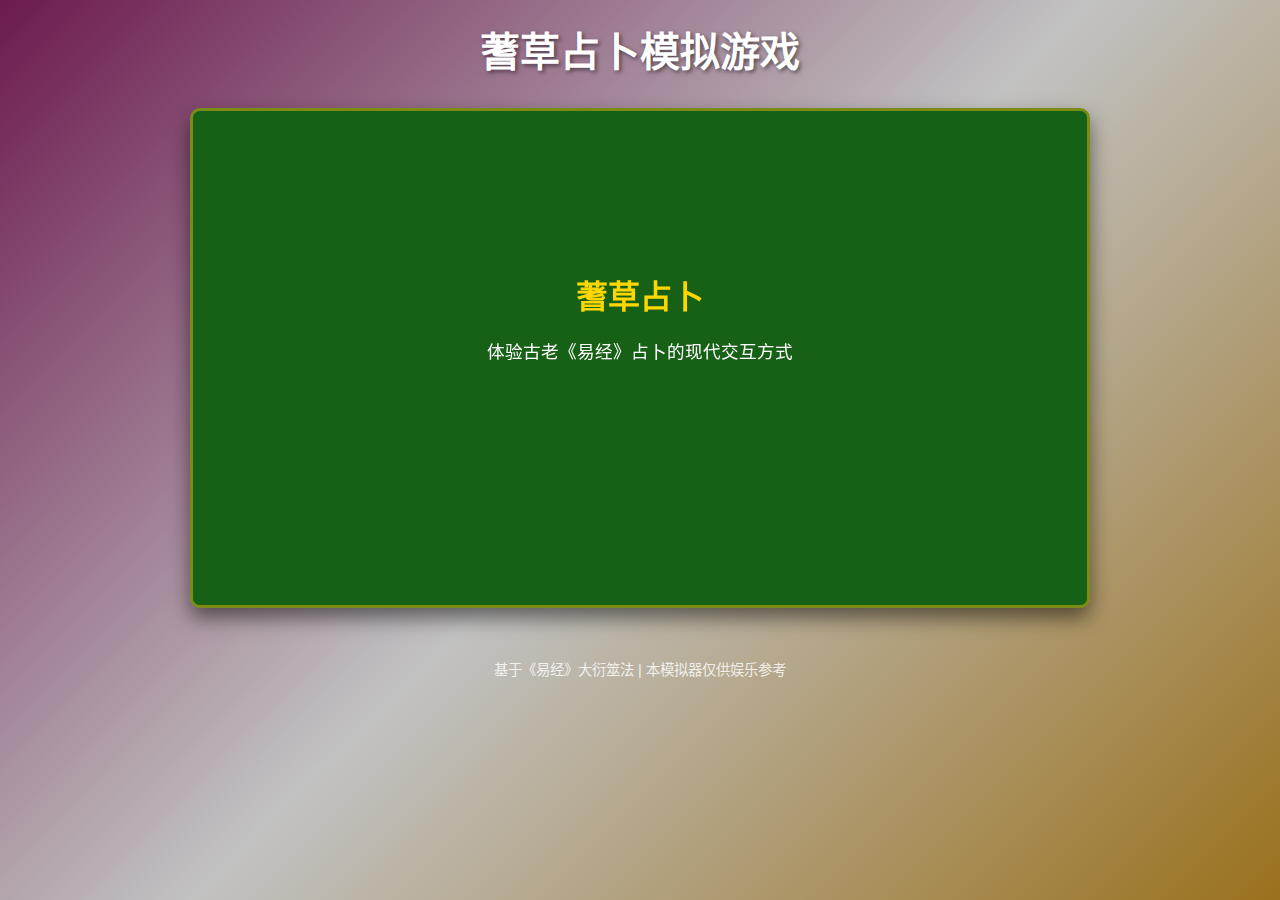
<file: index.html>
<!DOCTYPE html>
<html lang="zh-CN">

<head>
    <meta charset="UTF-8">
    <meta name="viewport" content="width=device-width, initial-scale=1.0">
    <title>蓍草占卜模拟游戏</title>
    <link rel="stylesheet" href="styles.css">
</head>

<body>
    <header>
        <h1>蓍草占卜模拟游戏</h1>
    </header>

    <div class="container">
        <!-- 游戏画布 -->
        <div id="game-container">
            <canvas id="game-canvas"></canvas>
        </div>

        <!-- 场景容器 -->
        <div id="scenes-container">
            <!-- 游戏场景 -->
            <div id="game-scene" class="scene active">
                <!-- 游戏内容将通过Canvas渲染 -->
            </div>

            <!-- 结果场景 -->
            <div id="result-scene" class="scene">
                <h2>占卜结果</h2>
                <div id="result-content">
                    <!-- 卦象和解释将通过JavaScript动态生成 -->
                </div>
                <div class="result-controls">
                    <button onclick="restartGame()">重新占卜</button>
                    <button onclick="startNewGame()">新的占卜</button>
                </div>
            </div>

            <!-- 日志场景 -->
            <div id="logs-scene" class="scene">
                <div class="info-panel">
                    <h2>占卜日志</h2>
                    <div class="logs-controls">
                        <button onclick="clearLogs()">清空日志</button>
                        <button onclick="backToGame()">返回游戏</button>
                    </div>
                    <div id="logs-content">
                        <!-- 日志内容将通过JavaScript动态显示 -->
                    </div>
                </div>
            </div>
        </div>
    </div>

    <footer>
        <p>基于《易经》大衍筮法 | 本模拟器仅供娱乐参考</p>
    </footer>

    <!-- 引入JavaScript文件 -->
    <script src="Engine.js"></script>
    <script src="ui.js"></script>
    <script src="scenes.js"></script>
    <script src="utils.js"></script>
    <script src="main.js"></script>
</body>

</html>
</file>
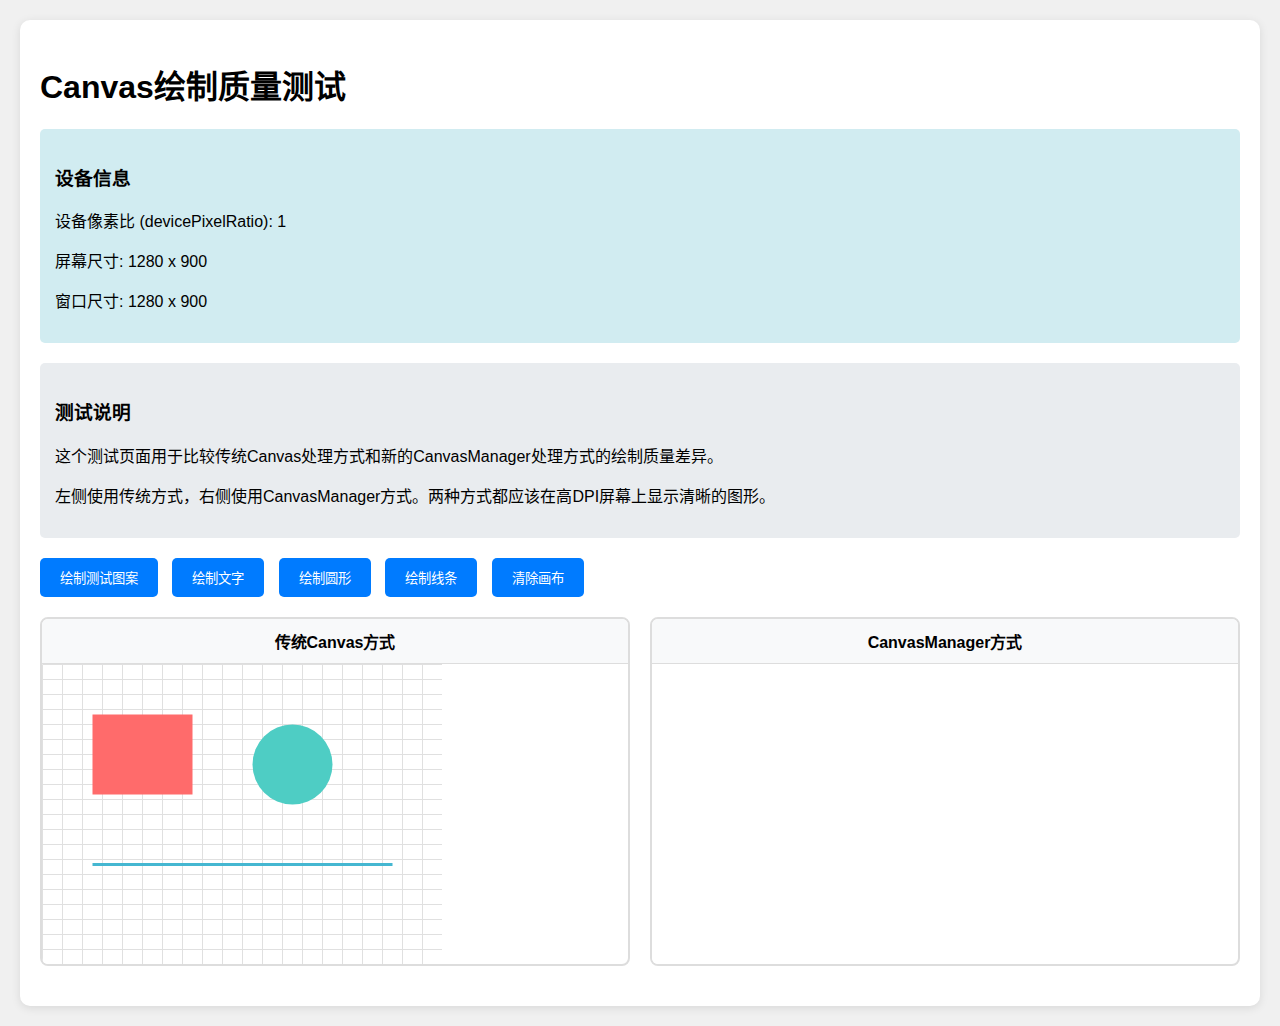
<file: test_canvas_quality.html>
<!DOCTYPE html>
<html lang="zh-CN">
<head>
    <meta charset="UTF-8">
    <meta name="viewport" content="width=device-width, initial-scale=1.0">
    <title>Canvas绘制质量测试</title>
    <style>
        body {
            font-family: 'Microsoft YaHei', sans-serif;
            margin: 0;
            padding: 20px;
            background-color: #f0f0f0;
        }
        .container {
            max-width: 1200px;
            margin: 0 auto;
            background-color: white;
            padding: 20px;
            border-radius: 10px;
            box-shadow: 0 2px 10px rgba(0,0,0,0.1);
        }
        .canvas-container {
            display: flex;
            gap: 20px;
            margin-bottom: 20px;
        }
        .canvas-wrapper {
            flex: 1;
            border: 2px solid #ddd;
            border-radius: 8px;
            overflow: hidden;
        }
        .canvas-title {
            background-color: #f8f9fa;
            padding: 10px;
            font-weight: bold;
            text-align: center;
            border-bottom: 1px solid #ddd;
        }
        canvas {
            display: block;
            background-color: white;
        }
        .controls {
            margin-bottom: 20px;
        }
        button {
            padding: 10px 20px;
            margin-right: 10px;
            background-color: #007bff;
            color: white;
            border: none;
            border-radius: 5px;
            cursor: pointer;
        }
        button:hover {
            background-color: #0056b3;
        }
        .info {
            background-color: #e9ecef;
            padding: 15px;
            border-radius: 5px;
            margin-bottom: 20px;
        }
        .device-info {
            background-color: #d1ecf1;
            padding: 15px;
            border-radius: 5px;
            margin-bottom: 20px;
        }
    </style>
</head>
<body>
    <div class="container">
        <h1>Canvas绘制质量测试</h1>
        
        <div class="device-info">
            <h3>设备信息</h3>
            <p>设备像素比 (devicePixelRatio): <span id="dpr">1</span></p>
            <p>屏幕尺寸: <span id="screen-size">-</span></p>
            <p>窗口尺寸: <span id="window-size">-</span></p>
        </div>

        <div class="info">
            <h3>测试说明</h3>
            <p>这个测试页面用于比较传统Canvas处理方式和新的CanvasManager处理方式的绘制质量差异。</p>
            <p>左侧使用传统方式，右侧使用CanvasManager方式。两种方式都应该在高DPI屏幕上显示清晰的图形。</p>
        </div>

        <div class="controls">
            <button onclick="drawTestPattern()">绘制测试图案</button>
            <button onclick="drawText()">绘制文字</button>
            <button onclick="drawCircles()">绘制圆形</button>
            <button onclick="drawLines()">绘制线条</button>
            <button onclick="clearCanvases()">清除画布</button>
        </div>

        <div class="canvas-container">
            <div class="canvas-wrapper">
                <div class="canvas-title">传统Canvas方式</div>
                <canvas id="traditional-canvas" width="400" height="300"></canvas>
            </div>
            <div class="canvas-wrapper">
                <div class="canvas-title">CanvasManager方式</div>
                <canvas id="manager-canvas" width="400" height="300"></canvas>
            </div>
        </div>
    </div>

    <!-- 引入JavaScript文件 -->
    <script src="CanvasManager.js"></script>
    <script>
        // 初始化设备信息显示
        function updateDeviceInfo() {
            document.getElementById('dpr').textContent = window.devicePixelRatio || 1;
            document.getElementById('screen-size').textContent = `${screen.width} x ${screen.height}`;
            document.getElementById('window-size').textContent = `${window.innerWidth} x ${window.innerHeight}`;
        }

        // 初始化CanvasManager
        let canvasManager = null;
        let traditionalCanvas = null;
        let managerCanvas = null;

        function initCanvases() {
            // 获取Canvas元素
            traditionalCanvas = document.getElementById('traditional-canvas');
            managerCanvas = document.getElementById('manager-canvas');

            // 初始化CanvasManager
            canvasManager = new CanvasManager();
            canvasManager.init(managerCanvas, {
                enableHighQuality: true,
                enablePixelAlignment: true,
                enableImageSmoothing: true,
                imageSmoothingQuality: 'high',
                backgroundColor: '#ffffff'
            });

            // 设置传统Canvas的样式
            const rect = traditionalCanvas.getBoundingClientRect();
            traditionalCanvas.style.width = rect.width + 'px';
            traditionalCanvas.style.height = rect.height + 'px';
            traditionalCanvas.width = rect.width * (window.devicePixelRatio || 1);
            traditionalCanvas.height = rect.height * (window.devicePixelRatio || 1);

            const ctx = traditionalCanvas.getContext('2d');
            ctx.scale(window.devicePixelRatio || 1, window.devicePixelRatio || 1);
            ctx.translate(0.5, 0.5);
            ctx.imageSmoothingEnabled = true;
            ctx.imageSmoothingQuality = 'high';

            console.log('Canvas初始化完成');
            console.log('传统Canvas尺寸:', {
                css: { width: rect.width, height: rect.height },
                pixel: { width: traditionalCanvas.width, height: traditionalCanvas.height }
            });
            console.log('CanvasManager尺寸:', canvasManager.getDisplaySize());
        }

        // 绘制测试图案
        function drawTestPattern() {
            clearCanvases();

            // 传统Canvas绘制
            const traditionalCtx = traditionalCanvas.getContext('2d');
            traditionalCtx.save();
            traditionalCtx.resetTransform();
            traditionalCtx.scale(window.devicePixelRatio || 1, window.devicePixelRatio || 1);
            traditionalCtx.translate(0.5, 0.5);

            // 绘制网格
            traditionalCtx.strokeStyle = '#e0e0e0';
            traditionalCtx.lineWidth = 1;
            for (let i = 0; i <= 20; i++) {
                const x = i * 20;
                const y = i * 15;
                traditionalCtx.beginPath();
                traditionalCtx.moveTo(x, 0);
                traditionalCtx.lineTo(x, 300);
                traditionalCtx.stroke();
                traditionalCtx.beginPath();
                traditionalCtx.moveTo(0, y);
                traditionalCtx.lineTo(400, y);
                traditionalCtx.stroke();
            }

            // 绘制测试图形
            traditionalCtx.fillStyle = '#ff6b6b';
            traditionalCtx.fillRect(50, 50, 100, 80);

            traditionalCtx.fillStyle = '#4ecdc4';
            traditionalCtx.beginPath();
            traditionalCtx.arc(250, 100, 40, 0, Math.PI * 2);
            traditionalCtx.fill();

            traditionalCtx.strokeStyle = '#45b7d1';
            traditionalCtx.lineWidth = 3;
            traditionalCtx.beginPath();
            traditionalCtx.moveTo(50, 200);
            traditionalCtx.lineTo(350, 200);
            traditionalCtx.stroke();

            traditionalCtx.restore();

            // CanvasManager绘制
            const managerCtx = canvasManager.getContext();
            managerCtx.save();
            managerCtx.resetTransform();

            // 绘制网格
            managerCtx.strokeStyle = '#e0e0e0';
            managerCtx.lineWidth = 1;
            for (let i = 0; i <= 20; i++) {
                const x = i * 20;
                const y = i * 15;
                managerCtx.beginPath();
                managerCtx.moveTo(x, 0);
                managerCtx.lineTo(x, 300);
                managerCtx.stroke();
                managerCtx.beginPath();
                managerCtx.moveTo(0, y);
                managerCtx.lineTo(400, y);
                managerCtx.stroke();
            }

            // 绘制测试图形
            managerCtx.fillStyle = '#ff6b6b';
            managerCtx.fillRect(50, 50, 100, 80);

            managerCtx.fillStyle = '#4ecdc4';
            managerCtx.beginPath();
            managerCtx.arc(250, 100, 40, 0, Math.PI * 2);
            managerCtx.fill();

            managerCtx.strokeStyle = '#45b7d1';
            managerCtx.lineWidth = 3;
            managerCtx.beginPath();
            managerCtx.moveTo(50, 200);
            managerCtx.lineTo(350, 200);
            managerCtx.stroke();

            managerCtx.restore();
        }

        // 绘制文字
        function drawText() {
            clearCanvases();

            // 传统Canvas绘制
            const traditionalCtx = traditionalCanvas.getContext('2d');
            traditionalCtx.save();
            traditionalCtx.resetTransform();
            traditionalCtx.scale(window.devicePixelRatio || 1, window.devicePixelRatio || 1);
            traditionalCtx.translate(0.5, 0.5);

            traditionalCtx.font = 'bold 24px "Microsoft YaHei", sans-serif';
            traditionalCtx.fillStyle = '#333';
            traditionalCtx.textAlign = 'center';
            traditionalCtx.fillText('Canvas质量测试', 200, 50);

            traditionalCtx.font = '16px "Microsoft YaHei", sans-serif';
            traditionalCtx.fillStyle = '#666';
            traditionalCtx.fillText('传统Canvas方式', 200, 100);

            traditionalCtx.font = '14px "Microsoft YaHei", sans-serif';
            traditionalCtx.fillText('设备像素比: ' + (window.devicePixelRatio || 1), 200, 130);

            traditionalCtx.restore();

            // CanvasManager绘制
            const managerCtx = canvasManager.getContext();
            managerCtx.save();
            managerCtx.resetTransform();

            managerCtx.font = 'bold 24px "Microsoft YaHei", sans-serif';
            managerCtx.fillStyle = '#333';
            managerCtx.textAlign = 'center';
            managerCtx.fillText('Canvas质量测试', 200, 50);

            managerCtx.font = '16px "Microsoft YaHei", sans-serif';
            managerCtx.fillStyle = '#666';
            managerCtx.fillText('CanvasManager方式', 200, 100);

            managerCtx.font = '14px "Microsoft YaHei", sans-serif';
            managerCtx.fillStyle = '#666';
            managerCtx.fillText('设备像素比: ' + (window.devicePixelRatio || 1), 200, 130);

            managerCtx.restore();
        }

        // 绘制圆形
        function drawCircles() {
            clearCanvases();

            // 传统Canvas绘制
            const traditionalCtx = traditionalCanvas.getContext('2d');
            traditionalCtx.save();
            traditionalCtx.resetTransform();
            traditionalCtx.scale(window.devicePixelRatio || 1, window.devicePixelRatio || 1);
            traditionalCtx.translate(0.5, 0.5);

            for (let i = 0; i < 10; i++) {
                const x = 40 + i * 36;
                const y = 150;
                const radius = 15 + i * 2;
                
                traditionalCtx.beginPath();
                traditionalCtx.arc(x, y, radius, 0, Math.PI * 2);
                traditionalCtx.fillStyle = `hsl(${i * 36}, 70%, 60%)`;
                traditionalCtx.fill();
                traditionalCtx.strokeStyle = '#333';
                traditionalCtx.lineWidth = 1;
                traditionalCtx.stroke();
            }

            traditionalCtx.restore();

            // CanvasManager绘制
            const managerCtx = canvasManager.getContext();
            managerCtx.save();
            managerCtx.resetTransform();

            for (let i = 0; i < 10; i++) {
                const x = 40 + i * 36;
                const y = 150;
                const radius = 15 + i * 2;
                
                managerCtx.beginPath();
                managerCtx.arc(x, y, radius, 0, Math.PI * 2);
                managerCtx.fillStyle = `hsl(${i * 36}, 70%, 60%)`;
                managerCtx.fill();
                managerCtx.strokeStyle = '#333';
                managerCtx.lineWidth = 1;
                managerCtx.stroke();
            }

            managerCtx.restore();
        }

        // 绘制线条
        function drawLines() {
            clearCanvases();

            // 传统Canvas绘制
            const traditionalCtx = traditionalCanvas.getContext('2d');
            traditionalCtx.save();
            traditionalCtx.resetTransform();
            traditionalCtx.scale(window.devicePixelRatio || 1, window.devicePixelRatio || 1);
            traditionalCtx.translate(0.5, 0.5);

            traditionalCtx.strokeStyle = '#333';
            traditionalCtx.lineWidth = 2;
            
            // 绘制不同角度的线条
            for (let i = 0; i < 8; i++) {
                const angle = (i * Math.PI) / 4;
                const length = 100;
                const centerX = 200;
                const centerY = 150;
                
                traditionalCtx.beginPath();
                traditionalCtx.moveTo(centerX, centerY);
                traditionalCtx.lineTo(
                    centerX + Math.cos(angle) * length,
                    centerY + Math.sin(angle) * length
                );
                traditionalCtx.stroke();
            }

            traditionalCtx.restore();

            // CanvasManager绘制
            const managerCtx = canvasManager.getContext();
            managerCtx.save();
            managerCtx.resetTransform();

            managerCtx.strokeStyle = '#333';
            managerCtx.lineWidth = 2;
            
            // 绘制不同角度的线条
            for (let i = 0; i < 8; i++) {
                const angle = (i * Math.PI) / 4;
                const length = 100;
                const centerX = 200;
                const centerY = 150;
                
                managerCtx.beginPath();
                managerCtx.moveTo(centerX, centerY);
                managerCtx.lineTo(
                    centerX + Math.cos(angle) * length,
                    centerY + Math.sin(angle) * length
                );
                managerCtx.stroke();
            }

            managerCtx.restore();
        }

        // 清除画布
        function clearCanvases() {
            // 清除传统Canvas
            const traditionalCtx = traditionalCanvas.getContext('2d');
            traditionalCtx.save();
            traditionalCtx.resetTransform();
            traditionalCtx.clearRect(0, 0, traditionalCanvas.width, traditionalCanvas.height);
            traditionalCtx.restore();

            // 清除CanvasManager
            canvasManager.clear();
        }

        // 页面加载完成后初始化
        window.addEventListener('load', function() {
            updateDeviceInfo();
            initCanvases();
            drawTestPattern();
        });

        // 窗口大小变化时更新设备信息
        window.addEventListener('resize', updateDeviceInfo);
    </script>
</body>
</html>
</file>
<file: styles.css>
/**
 * 蓍草占卜游戏样式文件
 */

/* 全局样式重置 */
* {
    margin: 0;
    padding: 0;
    box-sizing: border-box;
}

/* 基础样式 */
body {
    font-family: 'Microsoft YaHei', sans-serif;
    background: linear-gradient(135deg, #6c1a4f, #c2c2c2, #9a711d);
    color: #fff;
    min-height: 100vh;
    display: flex;
    flex-direction: column;
    align-items: center;
    padding: 20px;
}

/* 页头样式 */
header {
    text-align: center;
    margin-bottom: 20px;
}

h1 {
    font-size: 2.5rem;
    margin-bottom: 10px;
    text-shadow: 2px 2px 4px rgba(0, 0, 0, 0.5);
}

.subtitle {
    font-size: 1.2rem;
    opacity: 0.9;
}

/* 容器样式 */
.container {
    display: flex;
    flex-direction: column;
    align-items: center;
    width: 100%;
    max-width: 900px;
}

/* 游戏容器样式 */
#game-container {
    position: relative;
    width: 100%;
    height: 500px;
    margin-bottom: 20px;
    border: 3px solid #7b8b13;
    border-radius: 10px;
    overflow: hidden;
    box-shadow: 0 10px 20px rgba(0, 0, 0, 0.5);
    background: linear-gradient(to bottom, #2E8B57, #228B22);
}

#game-canvas {
    width: 100%;
    height: 100%;
    cursor: pointer;
    touch-action: none;
}

/* 信息面板样式 */
.info-panel {
    width: 100%;
    background: rgba(139, 69, 19, 0.8);
    padding: 20px;
    border-radius: 10px;
    margin-bottom: 20px;
    box-shadow: 0 4px 8px rgba(0, 0, 0, 0.3);
}

.info-panel h2 {
    text-align: center;
    margin-bottom: 10px;
    color: #FFD700;
}

#instructions {
    line-height: 1.6;
    margin-bottom: 15px;
}

#step-info {
    font-weight: bold;
    color: #FFD700;
    margin-top: 15px;
    text-align: center;
    min-height: 32px;
    font-size: 1.1rem;
    padding: 8px;
    background: rgba(0, 0, 0, 0.3);
    border-radius: 5px;
}

.algorithm-info {
    background: rgba(0, 0, 0, 0.2);
    padding: 10px;
    border-radius: 5px;
    margin-top: 10px;
    font-size: 0.9rem;
}

.algorithm-info h3 {
    color: #FFD700;
    margin-bottom: 5px;
    font-size: 1rem;
}

/* 手的状态样式 */
.hand-status {
    display: flex;
    justify-content: space-around;
    align-items: center;
    margin-top: 10px;
    padding: 10px;
    background: rgba(255, 105, 180, 0.1);
    border-radius: 5px;
    border: 1px solid rgba(255, 105, 180, 0.3);
}

.hand-item {
    text-align: center;
}

.hand-item .label {
    font-size: 0.9rem;
    color: #FFD700;
    margin-bottom: 5px;
}

.hand-item .value {
    font-size: 1.2rem;
    font-weight: bold;
    color: #FF69B4;
}

/* 控制按钮样式 */
.controls {
    display: flex;
    gap: 15px;
    margin-bottom: 20px;
    flex-wrap: wrap;
    justify-content: center;
}

button {
    padding: 12px 25px;
    background: linear-gradient(to bottom, #8B4513, #A0522D);
    color: white;
    border: none;
    border-radius: 50px;
    font-size: 1rem;
    cursor: pointer;
    transition: all 0.3s;
    box-shadow: 0 4px 8px rgba(0, 0, 0, 0.3);
}

button:hover {
    transform: translateY(-3px);
    box-shadow: 0 6px 12px rgba(0, 0, 0, 0.4);
    background: linear-gradient(to bottom, #A0522D, #8B4513);
}

button:active {
    transform: translateY(1px);
}

/* 结果样式 */
#result {
    width: 100%;
    background: rgba(0, 0, 0, 0.6);
    padding: 20px;
    border-radius: 10px;
    text-align: center;
    display: none;
}

#result h2 {
    color: #FFD700;
    margin-bottom: 15px;
}

#gua-container {
    display: flex;
    justify-content: center;
    margin: 20px 0;
    flex-direction: column;
    align-items: center;
}

.yao {
    width: 120px;
    height: 15px;
    background: #FFD700;
    margin: 5px;
    border-radius: 3px;
    display: flex;
    align-items: center;
    justify-content: center;
    font-size: 12px;
}

.broken {
    background: linear-gradient(to right, #FFD700 45%, transparent 45%, transparent 55%, #FFD700 55%);
}

.yang {
    background: #FFD700;
}

.yang-old {
    background: #FFD700;
}

.yin-old {
    background: #FFD700;
}

#interpretation {
    line-height: 1.6;
    text-align: left;
    margin-top: 15px;
}

.gua-name {
    font-size: 2rem;
    margin: 10px 0;
    color: #FFD700;
    font-weight: bold;
}

/* 页脚样式 */
footer {
    margin-top: 30px;
    text-align: center;
    opacity: 0.8;
    font-size: 0.9rem;
}

/* 场景样式 */
.scene {
    display: none;
    width: 100%;
    max-width: 900px;
}

.scene.active {
    display: block;
}

/* 开始场景样式 - 已移至Canvas渲染 */
/* #start-scene 及其相关样式已删除，避免与Canvas渲染重复 */

/* 设置面板样式 */
.settings-panel {
    position: absolute;
    top: 10px;
    right: 10px;
    background: rgba(0, 0, 0, 0.8);
    padding: 15px;
    border-radius: 10px;
    border: 2px solid #FFD700;
    z-index: 1000;
    min-width: 200px;
}

/* 游戏信息面板样式 - HUD样式 */
.game-info-panel {
    position: absolute;
    bottom: 5px;
    left: 5px;
    right: 5px;
    background: rgba(0, 0, 0, 0.6);
    padding: 5px 8px;
    border-radius: 3px;
    border: 1px solid rgba(255, 215, 0, 0.3);
    z-index: 1000;
    font-size: 0.8rem;
    max-height: 60px;
    overflow: hidden;
}

.game-info-panel .hand-status {
    display: flex;
    justify-content: space-between;
    align-items: center;
    margin: 0;
    padding: 2px 0;
}

.game-info-panel .hand-item {
    margin: 0 3px;
    text-align: center;
}

.game-info-panel .hand-item .label {
    font-size: 0.7rem;
    color: #FFD700;
    margin-bottom: 1px;
}

.game-info-panel .hand-item .value {
    font-size: 0.9rem;
    font-weight: bold;
    color: #FF69B4;
}

.game-info-panel .algorithm-info {
    margin: 3px 0 0 0;
    font-size: 0.7rem;
    display: flex;
    justify-content: space-between;
    align-items: center;
}

.game-info-panel .algorithm-info span {
    color: #FFD700;
}

.settings-panel h3 {
    color: #FFD700;
    margin-bottom: 10px;
    font-size: 1rem;
}

.settings-panel label {
    display: block;
    margin-bottom: 8px;
    font-size: 0.9rem;
}

.settings-panel input[type="checkbox"] {
    margin-right: 8px;
}

.settings-panel button {
    width: 100%;
    margin-top: 10px;
    padding: 8px;
    font-size: 0.9rem;
}

/* 结果场景样式 */
#result-scene {
    text-align: center;
    padding: 30px;
    background: rgba(0, 0, 0, 0.4);
    border-radius: 15px;
    margin-bottom: 20px;
}

#result-scene h2 {
    color: #FFD700;
    margin-bottom: 20px;
    font-size: 2rem;
}

.result-controls {
    margin-top: 30px;
    display: flex;
    gap: 15px;
    justify-content: center;
    flex-wrap: wrap;
}

/* 日志场景样式 */
.logs-controls {
    display: flex;
    gap: 10px;
    margin-bottom: 15px;
    justify-content: center;
    flex-wrap: wrap;
}

.logs-controls button {
    padding: 8px 16px;
    font-size: 0.9rem;
}

#logs-content {
    height: 500px;
    overflow-y: auto;
    background: rgba(0, 0, 0, 0.3);
    padding: 15px;
    border-radius: 5px;
    font-family: monospace;
    font-size: 0.9rem;
    line-height: 1.4;
    border: 1px solid rgba(255, 215, 0, 0.3);
}

#logs-content::-webkit-scrollbar {
    width: 8px;
}

#logs-content::-webkit-scrollbar-track {
    background: rgba(0, 0, 0, 0.2);
    border-radius: 4px;
}

#logs-content::-webkit-scrollbar-thumb {
    background: rgba(255, 215, 0, 0.5);
    border-radius: 4px;
}

#logs-content::-webkit-scrollbar-thumb:hover {
    background: rgba(255, 215, 0, 0.7);
}

/* 响应式样式 */
@media (max-width: 600px) {
    h1 {
        font-size: 2rem;
    }

    .controls {
        flex-direction: column;
        gap: 10px;
    }

    button {
        width: 100%;
    }

    .settings-panel {
        position: static;
        margin-bottom: 20px;
    }

    .game-info-panel {
        position: static;
        margin-bottom: 20px;
    }

    .logs-controls {
        flex-direction: column;
        gap: 8px;
    }

    .logs-controls button {
        width: 100%;
    }
}

/* 动画效果 */
@keyframes fadeIn {
    from {
        opacity: 0;
        transform: translateY(20px);
    }
    to {
        opacity: 1;
        transform: translateY(0);
    }
}

@keyframes pulse {
    0% {
        transform: scale(1);
    }
    50% {
        transform: scale(1.05);
    }
    100% {
        transform: scale(1);
    }
}

@keyframes glow {
    0% {
        box-shadow: 0 0 5px rgba(255, 215, 0, 0.5);
    }
    50% {
        box-shadow: 0 0 20px rgba(255, 215, 0, 0.8);
    }
    100% {
        box-shadow: 0 0 5px rgba(255, 215, 0, 0.5);
    }
}

/* 场景切换动画 */
.scene {
    animation: fadeIn 0.5s ease-in-out;
}

/* 按钮悬停效果 */
button:hover {
    animation: pulse 0.3s ease-in-out;
}

/* 特殊效果 */
.glow-effect {
    animation: glow 2s ease-in-out infinite;
}

/* 加载动画 */
.loading {
    display: inline-block;
    width: 20px;
    height: 20px;
    border: 3px solid rgba(255, 255, 255, 0.3);
    border-radius: 50%;
    border-top-color: #FFD700;
    animation: spin 1s ease-in-out infinite;
}

@keyframes spin {
    to {
        transform: rotate(360deg);
    }
}

/* 工具提示样式 */
.tooltip {
    position: relative;
    display: inline-block;
}

.tooltip .tooltiptext {
    visibility: hidden;
    width: 120px;
    background-color: rgba(0, 0, 0, 0.9);
    color: #fff;
    text-align: center;
    border-radius: 6px;
    padding: 5px;
    position: absolute;
    z-index: 1;
    bottom: 125%;
    left: 50%;
    margin-left: -60px;
    opacity: 0;
    transition: opacity 0.3s;
    font-size: 0.8rem;
}

.tooltip:hover .tooltiptext {
    visibility: visible;
    opacity: 1;
}

/* 卦象显示样式 */
.yao-display {
    transition: all 0.3s ease;
}

.yao-display:hover {
    transform: scale(1.1);
    filter: brightness(1.2);
}

/* 进度条样式 */
.progress-bar {
    width: 100%;
    height: 20px;
    background-color: rgba(0, 0, 0, 0.3);
    border-radius: 10px;
    overflow: hidden;
    margin: 10px 0;
}

.progress-fill {
    height: 100%;
    background: linear-gradient(to right, #FFD700, #FFA500);
    border-radius: 10px;
    transition: width 0.3s ease;
}

/* 日志样式 */
.log-entry {
    margin: 5px 0;
    padding: 5px;
    border-radius: 3px;
    transition: background-color 0.3s ease;
}

.log-entry:hover {
    background-color: rgba(255, 255, 255, 0.1);
}

.log-entry.error {
    color: #ff6b6b;
}

.log-entry.warn {
    color: #ffd93d;
}

.log-entry.info {
    color: #6bcf7f;
}
</file>
